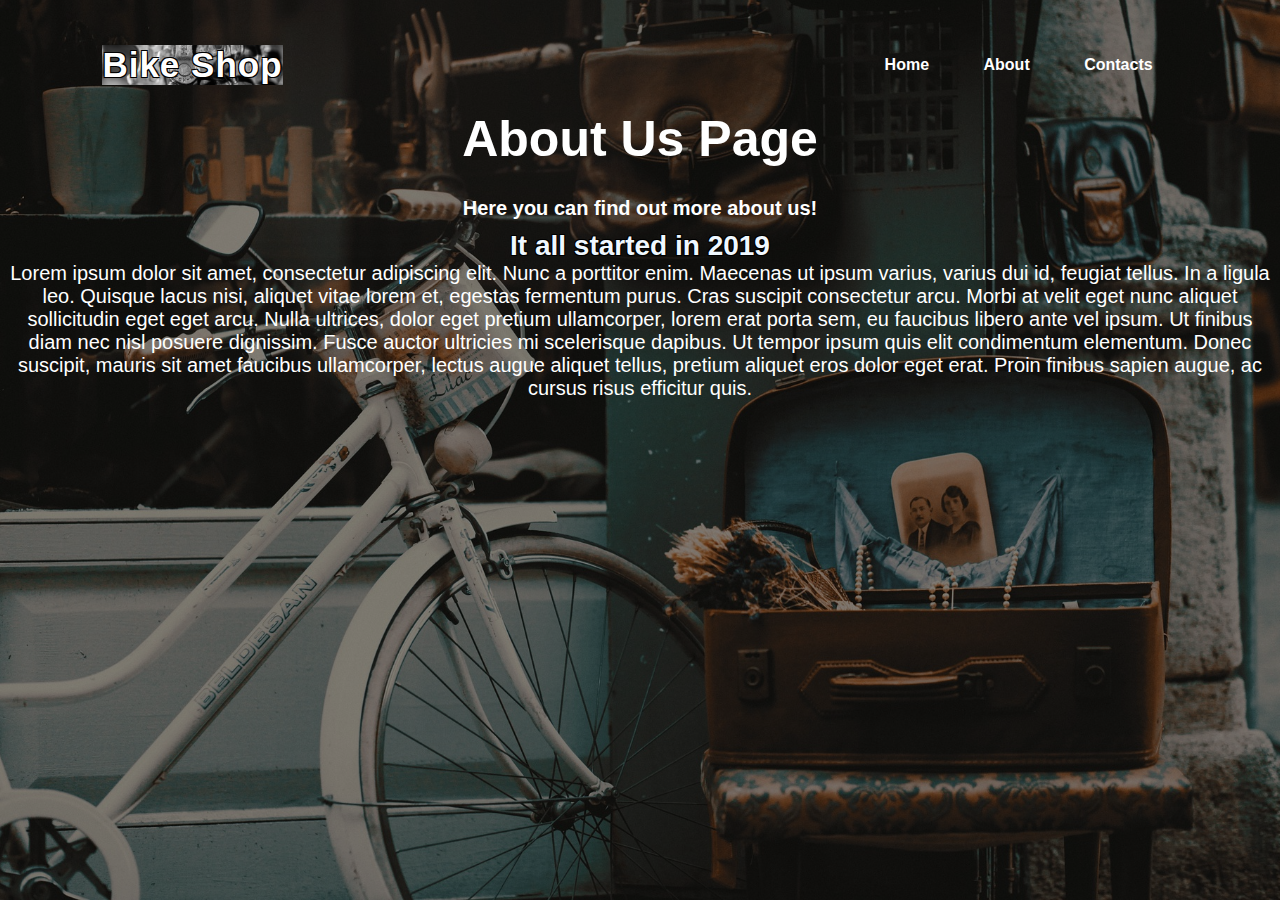
<file: html/about.html>
<!DOCTYPE html>
<html lang="en">
<head>
    <meta charset="UTF-8">
    <meta http-equiv="X-UA-Compatible" content="IE=edge">
    <meta name="viewport" content="width=device-width, initial-scale=1.0">
    <link rel="stylesheet" href="../style/about-style.css">
    <title>Bike Shop</title>
</head>
<body>
    <!-- hero -->
    <div class="hero">
      <nav>
        <h2 class="logo">Bike Shop</h2>
        <ul>
            <li><a href="../html/index.html">Home</a></li>
            <li><a href="../html/about.html">About</a></li>
            <li><a href="../html/contact-form.html">Contacts</a></li>
        </ul>
      </nav>

      <div class="content">
                <h1>About Us Page</h1>
                <h3>Here you can find out more about us!</h3>
      </div>
      <!-- about us -->
    <div class="about-us">
        <main>
            <article>
                <h2>It all started in 2019</h2>
                <h4>Lorem ipsum dolor sit amet, consectetur adipiscing elit. Nunc a porttitor enim. Maecenas ut ipsum varius, varius dui id, feugiat tellus. In a ligula leo. Quisque lacus nisi, aliquet vitae lorem et, egestas fermentum purus. Cras suscipit consectetur arcu. Morbi at velit eget nunc aliquet sollicitudin eget eget arcu. Nulla ultrices, dolor eget pretium ullamcorper, lorem erat porta sem, eu faucibus libero ante vel ipsum. Ut finibus diam nec nisl posuere dignissim. Fusce auctor ultricies mi scelerisque dapibus. Ut tempor ipsum quis elit condimentum elementum. Donec suscipit, mauris sit amet faucibus ullamcorper, lectus augue aliquet tellus, pretium aliquet eros dolor eget erat. Proin finibus sapien augue, ac cursus risus efficitur quis.</h4>
            </article>
        </main>
    </div>
    <!-- about us end -->
    </div>
    <!-- hero end -->
    <!-- home -->
    <div class="about-us"></div>
    <div class="contacts"></div>
    <div class="contacts-form"></div>
    <!-- home end -->
</body>
</html>
</file>
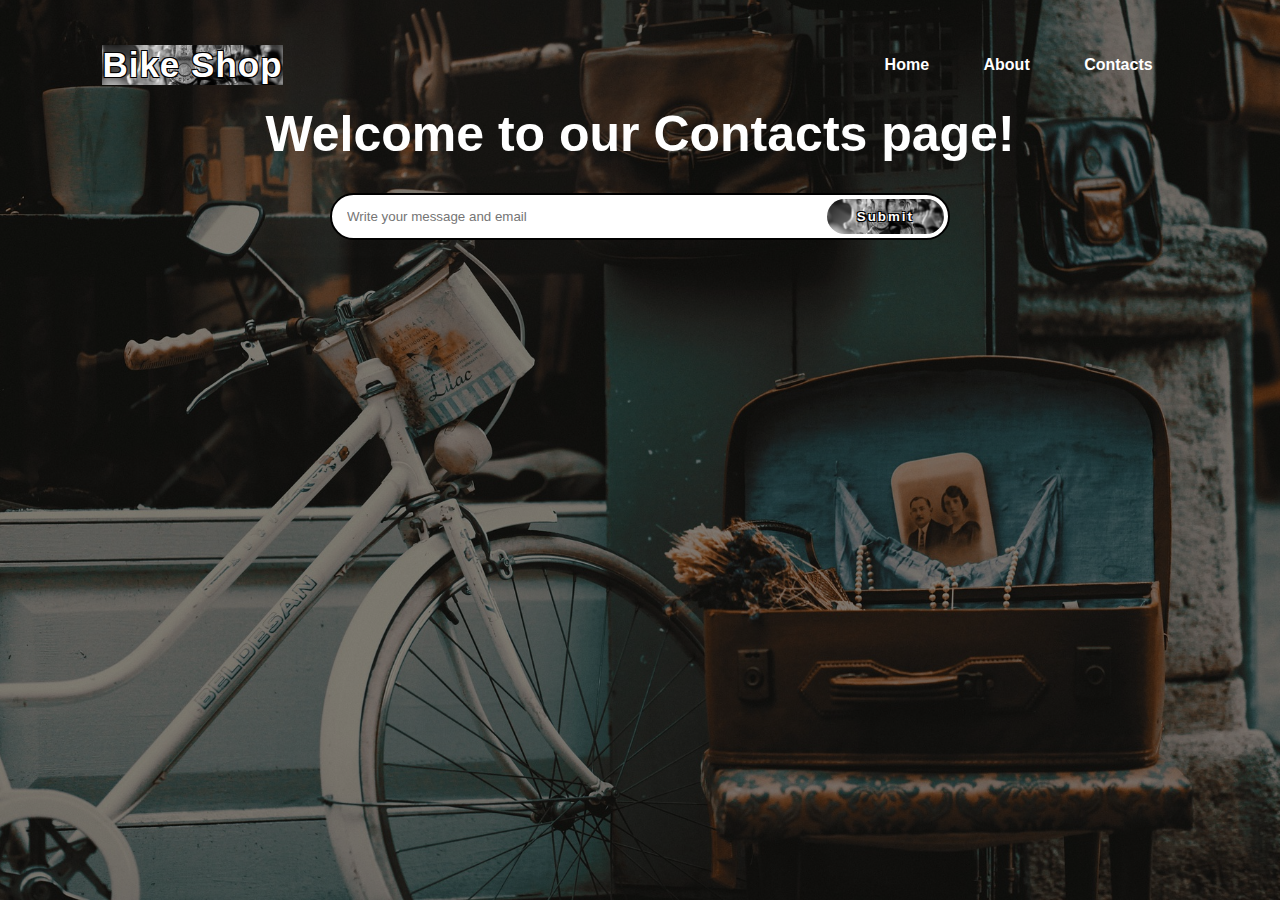
<file: html/contact-form.html>
<!DOCTYPE html>
<html lang="en">
<head>
    <meta charset="UTF-8">
    <meta http-equiv="X-UA-Compatible" content="IE=edge">
    <meta name="viewport" content="width=device-width, initial-scale=1.0">
    <title>Contacts</title>
    <link rel="stylesheet" href="../style/contact-style.css">
</head>
<body>
        <!-- hero -->
        <div class="hero">
            <nav>
              <h2 class="logo">Bike Shop</h2>
              <ul>
                  <li><a href="../html/index.html">Home</a></li>
                  <li><a href="../html/about.html">About</a></li>
                  <li><a href="../html/contact-form.html">Contacts</a></li>
              </ul>
            </nav>
          </div>
          <!-- hero end -->
    <div class="content">
    <h1>Welcome to our Contacts page!</h1>
</div>
<div class="contact-form">
    <form>
        <input type="email" name="email" id="mail" placeholder="Write your message and email">
        <input type="submit" name="submit" id="Send Mesage">
    </form>
</div>
</body>
</html>
</file>
<file: style/about-style.css>
*{
    padding: 0;
    margin: 0;
    font-family: 'Joseif Sans', sans-serif;
    box-sizing: border-box;
  }
  .hero{
    height: 100vh;
    width: 100%;
    background-image: url(../img/pic-1.jpg);
    background-color: gray;
    background-blend-mode: multiply;
    background-size: cover;
    background-position: center;
  }
  nav{
    display: flex;
    align-items: center;
    justify-content: space-between;
    padding-top: 45px;
    padding-left: 8%;
    padding-right: 8%;
  }
  .logo{
    color: white;
    font-size: 35px;
    letter-spacing: 1px;
    text-shadow: -1px -1px 0 #000, 1px -1px 0 #000, -1px 1px 0 #000, 1px 1px 0 #000 ;
    cursor: pointer;
    background-image: url(../img/img-2.jpg);
    background-size: cover;
    background-position: center;
  }
  nav ul li{
    list-style-type: none;
    display: inline-block;
    padding: 10px 25px;
  }
  nav ul li a{
    color: white;
    text-decoration: none;
    font-weight: bold;
    text-transform: capitalize;
  }
  .about-us{
    color: white;
    position: relative;
    padding: 10px;
    margin: 0 auto;
    text-align: center;
  }
  h2{
    color:aliceblue;
    font-size: 28px;
    text-shadow: -1px -1px 0 #000, 1px -1px 0 #000, -1px 1px 0 #000, 1px 1px 0 #000 ;
}
h4{
    font-size: 20px;
    font-weight: 50;
}
  h1{
    color: white;
    position: relative;
    margin: 20px 0 24px;
    font-size: 50px;
    padding: 5px;
    text-align: center;
  }
  h3{
    color: white;
    position: relative;
    font-size: 20px;
    text-align: center;
  }
</file>
<file: style/contact-style.css>
*{
  padding: 0;
  margin: 0;
  font-family: 'Joseif Sans', sans-serif;
  box-sizing: border-box;
}
body{
  height: 100vh;
  width: 100%;
  background-image: url(../img/pic-1.jpg);
  background-color: gray;
  background-blend-mode: multiply;
  background-size: cover;
  background-position: center;
}
nav{
  display: flex;
  align-items: center;
  justify-content: space-between;
  padding-top: 45px;
  padding-left: 8%;
  padding-right: 8%;
}
.logo{
  color: white;
  font-size: 35px;
  letter-spacing: 1px;
  text-shadow: -1px -1px 0 #000, 1px -1px 0 #000, -1px 1px 0 #000, 1px 1px 0 #000 ;
  cursor: pointer;
  background-image: url(../img/img-2.jpg);
  background-size: cover;
  background-position: center;
}
nav ul li{
  list-style-type: none;
  display: inline-block;
  padding: 10px 25px;
}
nav ul li a{
  color: white;
  text-decoration: none;
  font-weight: bold;
  text-transform: capitalize;
}
.content{
  position: relative;
  text-align: center;
}
.content h1{
  color: white;
  margin: 20px 0px 20px;
  font-size: 50px;
}
h3{
  color: white;
  font-size: 25px;
  margin-bottom: 50px;
}
h4{
  color: white;
  letter-spacing: 2px;
  font-size: 20px;
}
.footer-menu{
  height: auto;
  width: 100%;
  background-image: url(../img/img-3.jpg);
  background-color: gray;
  background-blend-mode: multiply;
  background-size: cover;
  background-position: center;
}
.footer-menu h3{
  color: white;
  font-weight: bold;
  position: relative;
}
.contact-form{
  position: relative;
  text-align: center;
  width: 50%;
  margin: auto;
  padding: 10px;
}
.contact-form form{
  width: 680px;
  max-width: 100%;
  position: relative;
  text-align: center;
}
.contact-form form input:first-child{
  display: inline-block;
  width: 100%;
  padding: 14px 130px 14px 15px;
  border: 2px solid black;
  border-radius: 30px;
}
.contact-form form input:last-child{
  position: absolute;
  display: inline-block;
  outline: none;
  border: none;
  padding: 10px 30px;
  border-radius: 30px;
  background-image: url(../img/img-2.jpg);
  background-size: cover;
  background-position: center;
  color: white;
  font-weight: bold;
  text-shadow: -1px -1px 0 #000, 1px -1px 0 #000, -1px 1px 0 #000, 1px 1px 0 #000 ;
  letter-spacing: 2px;
  top: 6px;
  right: 6px;
}
</file>
